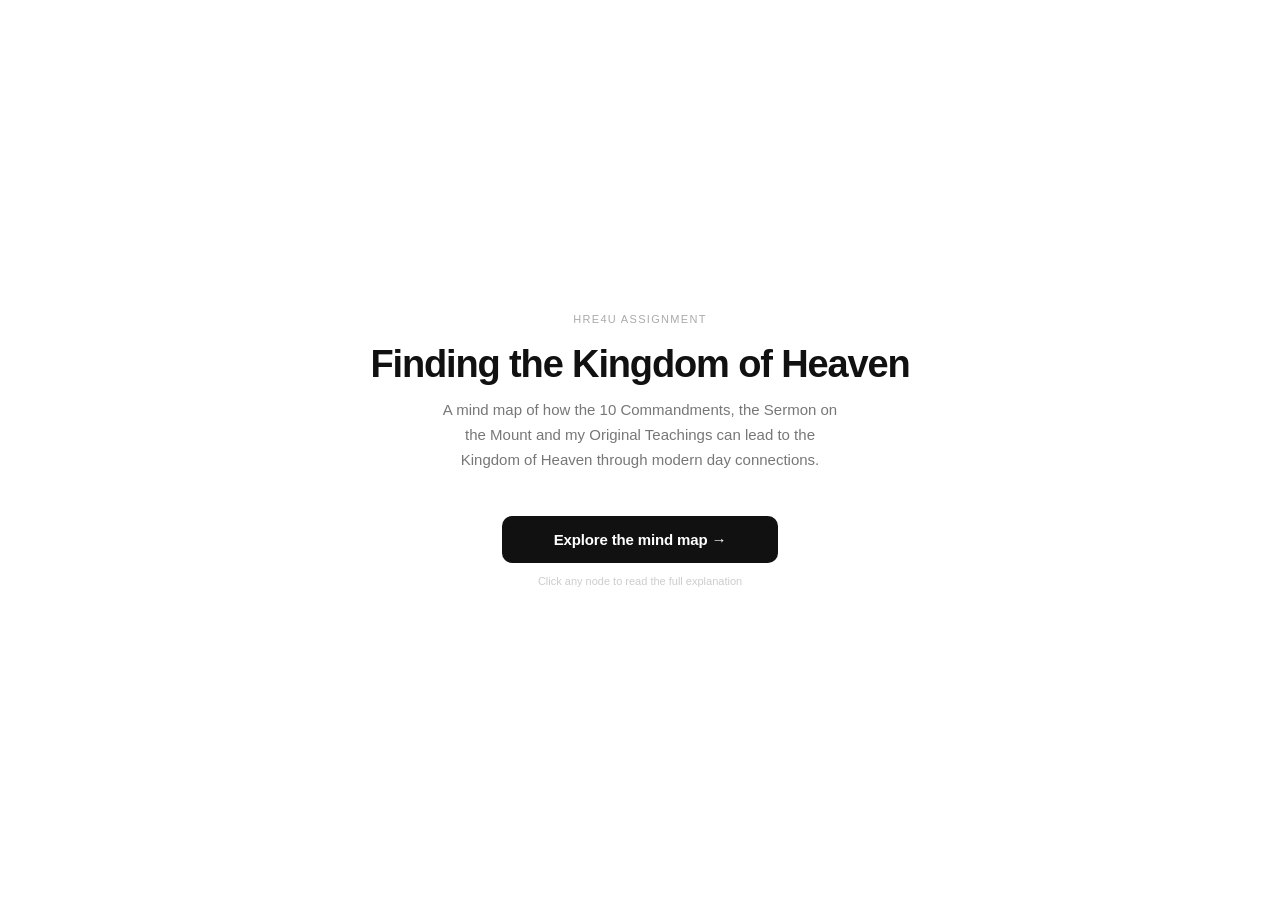
<file: index.html>
<!DOCTYPE html>
<html lang="en">
<head>
<meta charset="UTF-8">
<meta name="viewport" content="width=device-width, initial-scale=1.0">
<title>Kingdom of Heaven — Mind Map</title>
<link rel="stylesheet" href="style.css">
</head>
<body>

<!-- START SCREEN -->
<div id="start-screen">
  <p class="start-eyebrow">HRE4U Assignment</p>
  <h1 class="start-title">Finding the Kingdom of Heaven</h1>
  <p class="start-subtitle">A mind map of how the 10 Commandments, the Sermon on the Mount and my Original Teachings can lead to the Kingdom of Heaven through modern day connections.</p>



  <button class="start-btn" onclick="enterMap()">Explore the mind map &rarr;</button>
  <p class="start-hint">Click any node to read the full explanation</p>
</div>

<!-- MAP SCREEN -->
<div id="map-screen">
  <div id="top-bar">
    <div>
      <h1>Finding the Kingdom of Heaven</h1>
      <p>Click any node to explore</p>
    </div>
    <div class="legend">
      <div class="legend-item"><div class="legend-dot" style="background:#c85020"></div>10 Commandments</div>
      <div class="legend-item"><div class="legend-dot" style="background:#1860b0"></div>Sermon on the Mount</div>
      <div class="legend-item"><div class="legend-dot" style="background:#18a040"></div>Original Teachings</div>
      <button id="back-btn" onclick="goBack()">&#8592; Back</button>
    </div>
  </div>

  <div id="canvas-wrap">
    <div id="map">
      <svg id="lines"></svg>
    </div>
  </div>
</div>

<!-- DETAIL PANEL -->
<div class="panel-overlay" id="panel" onclick="handleOverlayClick(event)">
  <div class="panel-box">
    <button class="panel-close" onclick="closePanel()">&#x2715; close</button>
    <div class="panel-badge" id="pb"></div>
    <div class="panel-title" id="pt"></div>
    <div id="pb2"></div>
  </div>
</div>

</body>
<script src="main.js"></script>
</html>
</file>
<file: style.css>
* { box-sizing: border-box; margin: 0; padding: 0; }

  body {
    font-family: -apple-system, BlinkMacSystemFont, 'Segoe UI', sans-serif;
    background: #ffffff;
    color: #1a1a1a;
    min-height: 100vh;
    overflow-x: hidden;
  }

  /* ── START SCREEN ── */
  #start-screen {
    min-height: 100vh;
    display: flex;
    flex-direction: column;
    align-items: center;
    justify-content: center;
    padding: 40px 24px;
    background: #ffffff;
  }

  .start-eyebrow {
    font-size: 11px;
    letter-spacing: 0.12em;
    text-transform: uppercase;
    color: #aaa;
    margin-bottom: 18px;
    text-align: center;
  }

  .start-title {
    font-size: 38px;
    font-weight: 700;
    color: #111;
    text-align: center;
    line-height: 1.15;
    margin-bottom: 12px;
    letter-spacing: -0.03em;
  }

  .start-subtitle {
    font-size: 15px;
    color: #777;
    text-align: center;
    margin-bottom: 44px;
    max-width: 400px;
    line-height: 1.65;
  }

  .start-btn {
    background: #111;
    color: #fff;
    border: none;
    border-radius: 10px;
    padding: 15px 52px;
    font-size: 15px;
    font-weight: 600;
    cursor: pointer;
    letter-spacing: -0.01em;
    transition: background 0.15s, transform 0.1s;
  }
  .start-btn:hover { background: #333; }
  .start-btn:active { transform: scale(0.98); }

  .start-hint {
    margin-top: 12px;
    font-size: 11px;
    color: #ccc;
    text-align: center;
  }

  /* ── MAP SCREEN ── */
  #map-screen { display: none; }

  #top-bar {
    padding: 13px 24px;
    border-bottom: 1px solid #ebebeb;
    display: flex;
    align-items: center;
    justify-content: space-between;
    flex-wrap: wrap;
    gap: 12px;
    background: #fff;
    position: sticky;
    top: 0;
    z-index: 10;
  }

  #top-bar h1 { font-size: 14px; font-weight: 700; color: #111; letter-spacing: -0.01em; }
  #top-bar p  { font-size: 11px; color: #aaa; margin-top: 1px; }

  .legend { display: flex; gap: 14px; flex-wrap: wrap; align-items: center; }

  .legend-item { display: flex; align-items: center; gap: 6px; font-size: 11px; color: #888; }

  .legend-dot { width: 8px; height: 8px; border-radius: 50%; flex-shrink: 0; }

  #back-btn {
    font-size: 12px; color: #888; background: none;
    border: 1px solid #ddd; border-radius: 6px;
    padding: 5px 12px; cursor: pointer; font-family: inherit;
    transition: background 0.12s, color 0.12s;
  }
  #back-btn:hover { background: #f5f5f5; color: #333; }

  #canvas-wrap {
    width: 100%; overflow: auto;
    padding: 40px 20px 60px;
    min-height: calc(100vh - 70px);
    display: flex; justify-content: center; align-items: flex-start;
  }

  #map {
    position: relative;
    width: 920px;
    min-height: 880px;
    flex-shrink: 0;
  }

  svg#lines {
    position: absolute; top: 0; left: 0;
    width: 100%; height: 100%;
    pointer-events: none; overflow: visible;
  }

  .node {
    position: absolute; border-radius: 10px;
    padding: 10px 14px; cursor: pointer; border: 1px solid;
    transition: transform 0.15s, box-shadow 0.15s, border-color 0.15s;
    user-select: none;
  }
  .node:hover { transform: scale(1.03); box-shadow: 0 3px 14px rgba(0,0,0,0.09); }
  .node:active { transform: scale(0.98); }

  .node-badge {
    font-size: 9px; font-weight: 700; letter-spacing: 0.05em;
    text-transform: uppercase; margin-bottom: 5px;
  }
  .node-title { font-size: 12px; font-weight: 700; line-height: 1.35; margin-bottom: 2px; }
  .node-sub   { font-size: 10px; line-height: 1.4; }

  .center {
    border-radius: 14px; padding: 18px 22px; text-align: center;
    z-index: 5; background: #fffdf5; border: 2px solid #d4a840 !important;
    cursor: default; box-shadow: 0 2px 16px rgba(180,140,40,0.12);
  }
  .center:hover { transform: none; box-shadow: 0 2px 16px rgba(180,140,40,0.12); }
  .center .node-title { font-size: 16px; font-weight: 800; color: #111; margin-bottom: 4px; }
  .center .node-sub   { font-size: 11px; color: #a08030; }

  .n-cmd { background: #fff8f4; border-color: #f0b490; color: #7a2a08; }
  .n-cmd .node-badge { color: #bf4a10; }
  .n-cmd .node-sub   { color: #aa6030; }
  .n-cmd:hover { border-color: #c86030; }

  .n-ser { background: #f4f8ff; border-color: #90c0f0; color: #0a3060; }
  .n-ser .node-badge { color: #1458a8; }
  .n-ser .node-sub   { color: #306898; }
  .n-ser:hover { border-color: #2070c8; }

  .n-ori { background: #f4fbf6; border-color: #80cc98; color: #0a3c18; }
  .n-ori .node-badge { color: #147030; }
  .n-ori .node-sub   { color: #287040; }
  .n-ori:hover { border-color: #209848; }

  /* ── PANEL ── */
  .panel-overlay {
    display: none; position: fixed; inset: 0;
    background: rgba(0,0,0,0.3); z-index: 100;
    align-items: center; justify-content: center; padding: 24px;
  }
  .panel-overlay.open { display: flex; }

  .panel-box {
    background: #fff; border: 1px solid #e8e8e8;
    border-radius: 16px; padding: 28px 30px 26px;
    max-width: 440px; width: 100%; position: relative;
    box-shadow: 0 8px 40px rgba(0,0,0,0.13);
  }

  .panel-badge {
    font-size: 10px; font-weight: 700; letter-spacing: 0.08em;
    text-transform: uppercase; padding: 3px 10px; border-radius: 99px;
    display: inline-block; margin-bottom: 12px;
  }
  .pb-cmd { background: #fff0e8; color: #b84010; border: 1px solid #f0a880; }
  .pb-ser { background: #e8f0ff; color: #1050a0; border: 1px solid #88b8f0; }
  .pb-ori { background: #e8f8ec; color: #106028; border: 1px solid #78c890; }

  .panel-title {
    font-size: 18px; font-weight: 800; color: #111;
    margin-bottom: 10px; line-height: 1.3;
  }

  .panel-body { font-size: 13px; line-height: 1.75; color: #555; }
  .panel-body em { color: #222; font-style: italic; }

  .panel-close {
    position: absolute; top: 14px; right: 16px;
    background: none; border: 1px solid #e8e8e8; border-radius: 6px;
    color: #bbb; font-size: 12px; cursor: pointer;
    padding: 4px 10px; font-family: inherit;
    transition: background 0.12s, color 0.12s;
  }
  .panel-close:hover { background: #f5f5f5; color: #555; }

  .fade-in { animation: fadeIn 0.35s ease both; }
  @keyframes fadeIn { from { opacity:0; transform:translateY(8px); } to { opacity:1; transform:translateY(0); } }
</file>
